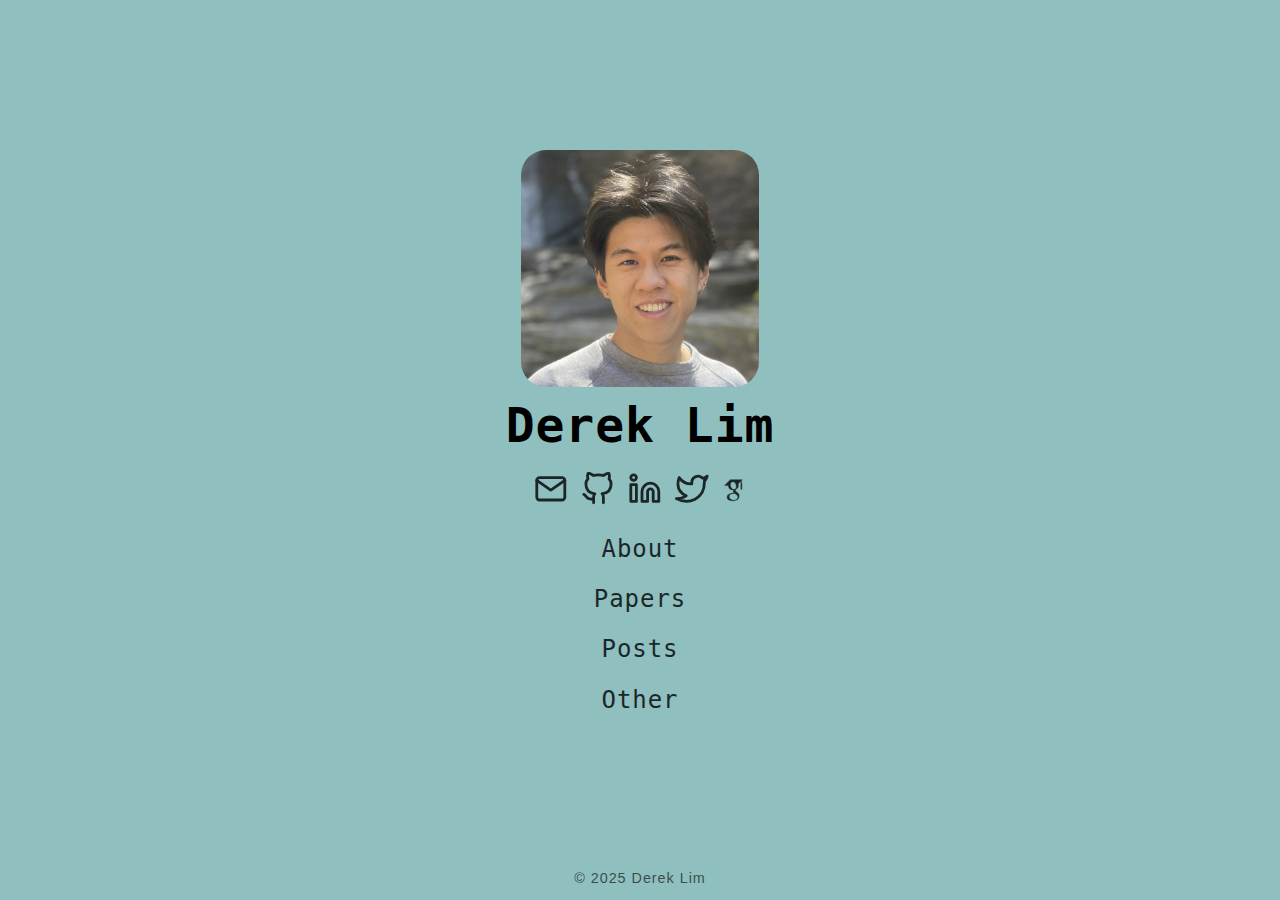
<file: index.html>
<!DOCTYPE html>
<html lang="en-us">

<head>
	<meta name="generator" content="Hugo 0.84.2" />
	<meta charset="UTF-8">
	<meta name="viewport" content="width=device-width, initial-scale=1.0">
	<meta http-equiv="X-UA-Compatible" content="ie=edge">
	<meta name="theme-color" content="#FFF2FC">
	<meta name="msapplication-TileColor" content="#FFF2FC">
<meta itemprop="name" content="Derek Lim">
<meta itemprop="description" content=""><meta property="og:title" content="Derek Lim" />
<meta property="og:description" content="" />
<meta property="og:type" content="website" />
<meta property="og:url" content="https://cptq.github.io/" />

<meta name="twitter:card" content="summary"/>
<meta name="twitter:title" content="Derek Lim"/>
<meta name="twitter:description" content=""/>

	<link rel="apple-touch-icon" sizes="180x180" href="/apple-touch-icon.png">
	<link rel="icon" type="image/png" sizes="32x32" href="/favicon-32x32.png">
	<link rel="icon" type="image/png" sizes="16x16" href="/favicon-16x16.png">
	<link rel="manifest" href="/site.webmanifest">
	<link rel="mask-icon" href="/safari-pinned-tab.svg" color="">
	<link rel="shortcut icon" href="/favicon.ico">

	<title>Derek Lim</title>
	<link rel="alternate" type="application/rss+xml" href="https://cptq.github.io/index.xml" title="Derek Lim" />
	<link rel="stylesheet" href="https://cptq.github.io/css/style.min.d3dfda823ff1cc9b72efb37de41f475faccde98c8ead2f64e571e72700608547.css" integrity="sha256-09/agj/xzJty77N95B9HX6zN6YyOrS9k5XHnJwBghUc=" crossorigin="anonymous">
	
</head>

<body id="page">
	
	<div id="spotlight" class="animated fadeIn">
		<div id="home-center">
		   <img src="waterfall_portrait_cropped.jpg" class="title-img" width="100"> </img>
			<h1 id="home-title">Derek Lim</h1>
			<div id="home-social">
				<a href="/contact/" target="_blank" rel="noopener me" title="Email"><svg xmlns="http://www.w3.org/2000/svg" class="feather" width="24" height="24" viewBox="0 0 24 24" fill="none" stroke="currentColor" stroke-width="2" stroke-linecap="round" stroke-linejoin="round"><path d="M4 4h16c1.1 0 2 .9 2 2v12c0 1.1-.9 2-2 2H4c-1.1 0-2-.9-2-2V6c0-1.1.9-2 2-2z"></path><polyline points="22,6 12,13 2,6"></polyline></svg></a><a href="https://github.com/cptq" target="_blank" rel="noopener me" title="Github"><svg xmlns="http://www.w3.org/2000/svg" class="feather" width="24" height="24" viewBox="0 0 24 24" fill="none" stroke="currentColor" stroke-width="2" stroke-linecap="round" stroke-linejoin="round"><path d="M9 19c-5 1.5-5-2.5-7-3m14 6v-3.87a3.37 3.37 0 0 0-.94-2.61c3.14-.35 6.44-1.54 6.44-7A5.44 5.44 0 0 0 20 4.77 5.07 5.07 0 0 0 19.91 1S18.73.65 16 2.48a13.38 13.38 0 0 0-7 0C6.27.65 5.09 1 5.09 1A5.07 5.07 0 0 0 5 4.77a5.44 5.44 0 0 0-1.5 3.78c0 5.42 3.3 6.61 6.44 7A3.37 3.37 0 0 0 9 18.13V22"></path></svg></a><a href="https://www.linkedin.com/in/lim-derek/" target="_blank" rel="noopener me" title="Linkedin"><svg xmlns="http://www.w3.org/2000/svg" class="feather" width="24" height="24" viewBox="0 0 24 24" fill="none" stroke="currentColor" stroke-width="2" stroke-linecap="round" stroke-linejoin="round"><path d="M16 8a6 6 0 0 1 6 6v7h-4v-7a2 2 0 0 0-2-2 2 2 0 0 0-2 2v7h-4v-7a6 6 0 0 1 6-6z"></path><rect x="2" y="9" width="4" height="12"></rect><circle cx="4" cy="4" r="2"></circle></svg></a><a href="https://twitter.com/dereklim_lzh" target="_blank" rel="noopener me" title="Twitter"><svg xmlns="http://www.w3.org/2000/svg" class="feather" width="24" height="24" viewBox="0 0 24 24" fill="none" stroke="currentColor" stroke-width="2" stroke-linecap="round" stroke-linejoin="round"><path d="M23 3a10.9 10.9 0 0 1-3.14 1.53 4.48 4.48 0 0 0-7.86 3v1A10.66 10.66 0 0 1 3 4s-4 9 5 13a11.64 11.64 0 0 1-7 2c9 5 20 0 20-11.5a4.5 4.5 0 0 0-.08-.83A7.72 7.72 0 0 0 23 3z"></path></svg></a><a href="https://scholar.google.com/citations?user=jvMqp3sAAAAJ" target="_blank" rel="noopener me" title="Scholar"><img src="/scholar.png" width="24" height="24"> </img></a>
			</div>
			<nav id="home-nav" class="site-nav">
				
				<a href="https://cptq.github.io/about/">About</a>
				<a href="https://cptq.github.io/papers/">Papers</a>
				<a href="https://cptq.github.io/posts/">Posts</a>
				<a href="https://cptq.github.io/other/">Other</a>

			</nav>
		</div>
		<div id="home-footer">
			<p>
				&copy; 2025 <a href="https://cptq.github.io">Derek Lim</a>
				
			</p>
		</div>
	</div>


	<script src="https://cptq.github.io/js/bundle.min.7d8545daa55d62427355498dd8da13f98ff79a7938ce7d2a5e2ae1ec0de3beb8.js" integrity="sha256-fYVF2qVdYkJzVUmN2NoT+Y/3mnk4zn0qXirh7A3jvrg=" crossorigin="anonymous"></script>
	

</body>

</html>
</file>
